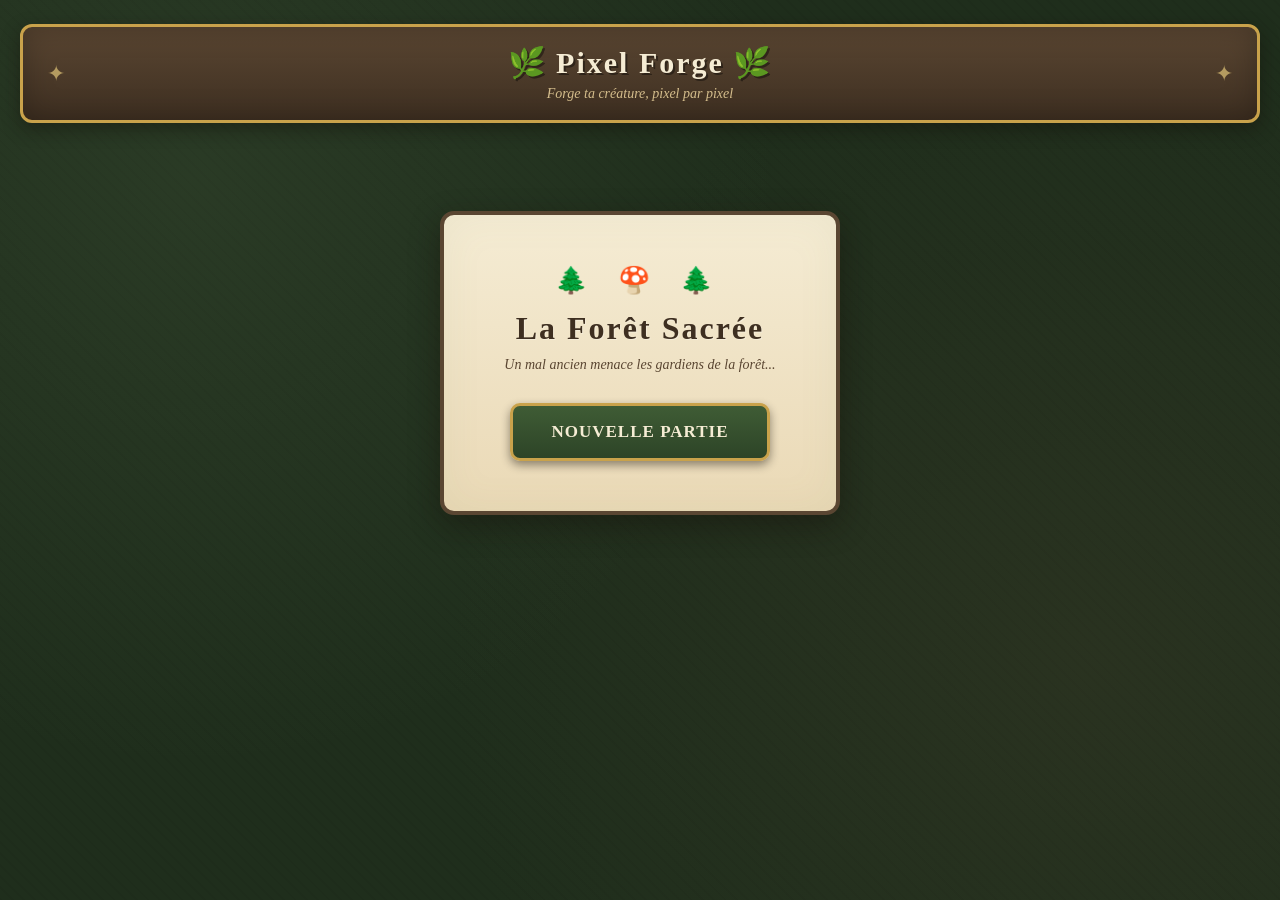
<file: index.html>
<!DOCTYPE html>
<html lang="fr">
<head>
<meta charset="UTF-8">
<meta name="viewport" content="width=device-width, initial-scale=1.0">
<title>Créateur de Créature - Pixel Forge</title>
<link rel="stylesheet" href="style.css">
</head>
<body>

<div class="app-wrapper">

  <div class="header-banner">
    <h1>🌿 Pixel Forge 🌿</h1>
    <p>Forge ta créature, pixel par pixel</p>
  </div>

  <!-- =================================================
       ÉCRAN 1 : MENU PRINCIPAL
       ================================================= -->
  <div class="screen screen-menu" id="screen-menu">
    <div class="menu-box">
      <div class="menu-decoration">🌲 🍄 🌲</div>
      <h2 class="menu-title">La Forêt Sacrée</h2>
      <p class="menu-subtitle">Un mal ancien menace les gardiens de la forêt...</p>
      <button class="main-btn" id="newGameBtn">Nouvelle Partie</button>
    </div>
  </div>

  <!-- =================================================
       ÉCRAN 2 : DIALOGUE (VISUAL NOVEL)
       ================================================= -->
  <div class="screen screen-dialogue" id="screen-dialogue" style="display:none;">
    <div class="dialogue-scene">

      <div class="dialogue-box">

        <!-- Carré "photo d'identité" du Mage, en haut à gauche de la boîte.
             Le 'src' de cette image est changé dynamiquement en JS selon l'humeur. -->
        <div class="mage-portrait-wrapper">
          <img id="magePortraitImg" src="sprites/PNJ/mage_neutre.png" alt="Portrait du Mage">
        </div>

        <div class="dialogue-speaker">Le Vieux Mage</div>
        <div class="dialogue-text" id="dialogueText"></div>

        <!-- Bouton "Suivant" : visible pour les répliques simples -->
        <button class="dialogue-next-btn" id="dialogueNextBtn">Suivant ▶</button>

        <!-- Choix Oui/Non : visible uniquement à l'étape du choix -->
        <div class="dialogue-choices" id="dialogueChoices" style="display:none;">
          <button class="choice-btn choice-yes" id="choiceYesBtn">Oui</button>
          <button class="choice-btn choice-no" id="choiceNoBtn">Non</button>
        </div>

        <!-- Bouton final pour entrer dans la Forge -->
        <button class="enter-forge-btn" id="enterForgeBtn" style="display:none;">Entrer dans la Forge 🔥</button>
      </div>

    </div>

    <!-- Overlay de remise du Pinceau Magique : caché par défaut,
         affiché en plein écran juste après le clic sur [Oui], avant l'ouverture de l'éditeur. -->
    <div class="giving-overlay" id="givingOverlay" style="display:none;">
      <img class="giving-artifact-img" src="sprites/UI/pinceau_magique.png" alt="Le Pinceau Magique">
      <div class="giving-caption" id="givingCaption">Le Mage te tend le Pinceau Magique...</div>
    </div>
  </div>

  <!-- =================================================
       ÉCRAN 3 : ÉDITEUR DE PIXEL ART
       ================================================= -->
  <div class="screen screen-editor" id="screen-editor" style="display:none;">
    <div class="main-layout">

      <!-- ============ PANNEAU GAUCHE : OUTILS ============ -->
      <div class="panel left-panel">

        <h2 class="panel-title"><span class="leaf-icon">🍃</span> Taille de Grille</h2>
        <div class="grid-size-options">
          <button class="grid-size-btn" data-size="32">32 × 32 (Petit)</button>
          <button class="grid-size-btn active" data-size="64">64 × 64 (Moyen)</button>
          <button class="grid-size-btn" data-size="128">128 × 128 (Grand)</button>
        </div>

        <h2 class="panel-title"><span class="leaf-icon">🛠️</span> Outils</h2>
        <div class="tool-buttons">
          <button class="tool-btn active" data-tool="brush">
            <span class="tool-icon">🖌️</span> Pinceau
          </button>
          <button class="tool-btn" data-tool="eraser">
            <span class="tool-icon">🧹</span> Gomme
          </button>
          <button class="tool-btn" data-tool="fill">
            <span class="tool-icon">🪣</span> Remplir
          </button>
        </div>

        <h3 class="tool-subtitle">Formes Prêtes</h3>
        <div class="tool-buttons shape-buttons">
          <button class="tool-btn shape-btn" data-tool="shape-square">
            <span class="tool-icon">⬛</span> Carré
          </button>
          <button class="tool-btn shape-btn" data-tool="shape-circle">
            <span class="tool-icon">⚫</span> Rond
          </button>
          <button class="tool-btn shape-btn" data-tool="shape-triangle">
            <span class="tool-icon">🔺</span> Triangle
          </button>
        </div>

        <div class="tool-buttons" style="margin-top: 14px;">
          <button class="tool-btn clear-btn" id="clearAllBtn">
            <span class="tool-icon">🔥</span> Tout effacer
          </button>
        </div>

        <h2 class="panel-title"><span class="leaf-icon">🔍</span> Zoom</h2>
        <div class="zoom-controls">
          <button class="zoom-btn" id="zoomOutBtn">−</button>
          <div class="zoom-display" id="zoomDisplay">100%</div>
          <button class="zoom-btn" id="zoomInBtn">+</button>
        </div>
        <p class="zoom-hint">Astuce : la molette de la souris zoome aussi !</p>

      </div>

      <!-- ============ PANNEAU CENTRAL : CANVAS ============ -->
      <div class="panel center-panel">
        <h2 class="panel-title"><span class="leaf-icon">🎨</span> Atelier de Création</h2>

        <div class="canvas-viewport" id="canvasViewport">
          <canvas id="pixelCanvas"></canvas>
        </div>

        <div class="canvas-info-bar">
          <span id="gridSizeInfo">Grille : 64 × 64</span>
          <span id="zoomInfo">Zoom : 100%</span>
          <span id="toolInfo">Outil : Pinceau</span>
        </div>
      </div>

      <!-- ============ PANNEAU DROIT : PALETTE + INFOS ============ -->
      <div class="panel right-panel">

        <h2 class="panel-title"><span class="leaf-icon">🌈</span> Sélecteur de Couleur</h2>

        <div class="color-picker-wrapper">
          <!-- Carré principal : axe horizontal = saturation, axe vertical = luminosité (à teinte fixe) -->
          <div class="sv-square-container">
            <canvas id="svSquareCanvas" width="200" height="200"></canvas>
            <div class="sv-cursor" id="svCursor"></div>
          </div>

          <!-- Bande de teinte (roue chromatique aplatie en barre horizontale) -->
          <div class="hue-slider-container">
            <canvas id="hueSliderCanvas" width="200" height="22"></canvas>
            <div class="hue-cursor" id="hueCursor"></div>
          </div>

          <!-- Saisie hexadécimale pour une précision absolue au clavier -->
          <div class="hex-input-row">
            <label for="hexInput">Hex</label>
            <input type="text" id="hexInput" maxlength="7" value="#3f6b2b" spellcheck="false">
          </div>
        </div>

        <div class="current-color-display">
          <div class="current-color-swatch" id="currentColorSwatch"></div>
          <div class="current-color-label">Couleur sélectionnée</div>
        </div>

        <h2 class="panel-title" style="margin-top: 20px;"><span class="leaf-icon">📜</span> Identité</h2>

        <div class="form-group">
          <label for="creatureName">Nom de la créature</label>
          <input type="text" id="creatureName" maxlength="24" placeholder="Ex : Foliandre">
          <div class="char-counter"><span id="nameCount">0</span>/24</div>
        </div>

        <div class="form-group">
          <label for="creatureDesc">Description</label>
          <textarea id="creatureDesc" maxlength="150" rows="4" placeholder="Ex : Une petite créature des bois qui aime se cacher sous les fougères..."></textarea>
          <div class="char-counter"><span id="descCount">0</span>/150</div>
        </div>

        <div class="creature-preview-box">
          <div class="preview-label">Aperçu (taille réelle)</div>
          <canvas id="previewCanvas"></canvas>
        </div>

        <button class="validate-btn" id="validateBtn">Valider la créature</button>
        <div class="validation-message" id="validationMsg"></div>

      </div>

    </div>

    <!-- =================================================
         OVERLAY COMMUN : fond assombri pour toute la séquence
         post-validation (loterie + questionnaire du Mage).
         L'éditeur reste visible (légèrement voilé) derrière.
         ================================================= -->
    <div class="post-validation-overlay" id="postValidationOverlay" style="display:none;">

      <!-- ===== ROUE N°1 : L'alignement des astres ===== -->
      <div class="lottery-stage" id="wheel1Stage">
        <h2 class="lottery-title">🎡 L'Alignement des Astres</h2>
        <p class="lottery-subtitle">Le destin de ta créature se joue maintenant...</p>

        <div class="wheel-layout">
          <div class="wheel-container">
            <div class="wheel-disc">
              <svg viewBox="0 0 100 100" xmlns="http://www.w3.org/2000/svg">
                <!-- Normale 85% : arc de 54° à 360° -->
                <path d="M50,50 L90.5,20.6 A50,50 0 1,1 65.5,2.4 Z" fill="#7a6347"/>
                <!-- Talent 10% : arc de 18° à 54° -->
                <path d="M50,50 L65.5,2.4 A50,50 0 0,1 90.5,20.6 Z" fill="#3f5c35"/>
                <!-- Shiny 5% : arc de 0° à 18° -->
                <path d="M50,50 L50,0 A50,50 0 0,1 65.5,2.4 Z" fill="#c9a24b"/>
                <!-- Séparatrices -->
                <line x1="50" y1="50" x2="50" y2="0"       stroke="#1a1410" stroke-width="1.5"/>
                <line x1="50" y1="50" x2="65.5" y2="2.4"   stroke="#1a1410" stroke-width="1.5"/>
                <line x1="50" y1="50" x2="90.5" y2="20.6"  stroke="#1a1410" stroke-width="1.5"/>
                <!-- Labels aux centroïdes exacts -->
                <text x="34.1" y="83.2" text-anchor="middle" font-size="7" fill="#f5ecd4" font-weight="bold">85%</text>
                <text x="70.6" y="23.7" text-anchor="middle" font-size="6" fill="#f5ecd4" font-weight="bold">10%</text>
                <text x="55.5" y="17.4" text-anchor="middle" font-size="5" fill="#1a1410" font-weight="bold">5%</text>
              </svg>
              <!-- Aiguille et hub DANS le disc (position:relative stable, pas de transform parent) -->
              <div class="wheel-needle-pivot" id="wheel1Needle">
                <div class="wheel-needle"></div>
              </div>
              <div class="wheel-hub"></div>
            </div>
          </div>

          <div class="wheel-info-panel">
            <div class="wheel-info-title">Cases de la roue</div>
            <div class="wheel-info-items" id="wheel1InfoItems">
              <div class="wheel-info-item" data-result="shiny">
                <div class="wheel-info-color" style="background:#c9a24b;"></div>
                <span>✨ Shiny (5%) — +10% toutes stats</span>
              </div>
              <div class="wheel-info-item" data-result="talent">
                <div class="wheel-info-color" style="background:#3f5c35;"></div>
                <span>🎁 Compétence (10%) — Talent exclusif</span>
              </div>
              <div class="wheel-info-item" data-result="normale">
                <div class="wheel-info-color" style="background:#7a6347;"></div>
                <span>⚔️ Normale (85%) — Création classique</span>
              </div>
            </div>
          </div>
        </div>

        <button class="lottery-spin-btn" id="spinWheel1Btn">Lancer la roue</button>
      </div>

      <!-- ===== ROUE N°2 : Le Tambour des Talents ===== -->
      <div class="lottery-stage" id="wheel2Stage" style="display:none;">
        <h2 class="lottery-title">🎁 Le Tambour des Talents</h2>
        <p class="lottery-subtitle">Une compétence exclusive t'attend...</p>

        <div class="wheel-layout">
          <div class="wheel-container">
            <div class="wheel-disc">
              <svg viewBox="0 0 100 100" xmlns="http://www.w3.org/2000/svg">
                <!-- 6 × 60° -->
                <path d="M50,50 L50,0 A50,50 0 0,1 93.3,25 Z"   fill="#3f5c35"/>
                <path d="M50,50 L93.3,25 A50,50 0 0,1 93.3,75 Z" fill="#c9a24b"/>
                <path d="M50,50 L93.3,75 A50,50 0 0,1 50,100 Z"  fill="#a23b3b"/>
                <path d="M50,50 L50,100 A50,50 0 0,1 6.7,75 Z"   fill="#7a9669"/>
                <path d="M50,50 L6.7,75 A50,50 0 0,1 6.7,25 Z"   fill="#7a6347"/>
                <path d="M50,50 L6.7,25 A50,50 0 0,1 50,0 Z"     fill="#2d4427"/>
                <!-- Séparatrices -->
                <line x1="50" y1="50" x2="50"   y2="0"   stroke="#1a1410" stroke-width="1.2"/>
                <line x1="50" y1="50" x2="93.3" y2="25"  stroke="#1a1410" stroke-width="1.2"/>
                <line x1="50" y1="50" x2="93.3" y2="75"  stroke="#1a1410" stroke-width="1.2"/>
                <line x1="50" y1="50" x2="50"   y2="100" stroke="#1a1410" stroke-width="1.2"/>
                <line x1="50" y1="50" x2="6.7"  y2="75"  stroke="#1a1410" stroke-width="1.2"/>
                <line x1="50" y1="50" x2="6.7"  y2="25"  stroke="#1a1410" stroke-width="1.2"/>
                <!-- Numéros aux centroïdes exacts -->
                <text x="67" y="22.6" text-anchor="middle" font-size="9" fill="#f5ecd4" font-weight="bold">1</text>
                <text x="84" y="52"   text-anchor="middle" font-size="9" fill="#1a1410" font-weight="bold">2</text>
                <text x="67" y="81.4" text-anchor="middle" font-size="9" fill="#f5ecd4" font-weight="bold">3</text>
                <text x="33" y="81.4" text-anchor="middle" font-size="9" fill="#f5ecd4" font-weight="bold">4</text>
                <text x="16" y="52"   text-anchor="middle" font-size="9" fill="#f5ecd4" font-weight="bold">5</text>
                <text x="33" y="22.6" text-anchor="middle" font-size="9" fill="#f5ecd4" font-weight="bold">6</text>
              </svg>
              <!-- Aiguille et hub DANS le disc -->
              <div class="wheel-needle-pivot" id="wheel2Needle">
                <div class="wheel-needle"></div>
              </div>
              <div class="wheel-hub"></div>
            </div>
          </div>

          <div class="wheel-info-panel">
            <div class="wheel-info-title">Les 6 Talents</div>
            <div class="wheel-info-items" id="wheel2InfoItems">
              <div class="wheel-info-item" data-talent-index="0">
                <div class="wheel-info-color" style="background:#3f5c35;"></div>
                <span>1 — Surcharge Critique</span>
              </div>
              <div class="wheel-info-item" data-talent-index="1">
                <div class="wheel-info-color" style="background:#c9a24b;"></div>
                <span>2 — Peau de Glyphe</span>
              </div>
              <div class="wheel-info-item" data-talent-index="2">
                <div class="wheel-info-color" style="background:#a23b3b;"></div>
                <span>3 — Sangsue d'Encre</span>
              </div>
              <div class="wheel-info-item" data-talent-index="3">
                <div class="wheel-info-color" style="background:#7a9669;"></div>
                <span>4 — Écho du Néant</span>
              </div>
              <div class="wheel-info-item" data-talent-index="4">
                <div class="wheel-info-color" style="background:#7a6347;"></div>
                <span>5 — Aura Incandescente</span>
              </div>
              <div class="wheel-info-item" data-talent-index="5">
                <div class="wheel-info-color" style="background:#2d4427;"></div>
                <span>6 — Volonté Végétale</span>
              </div>
            </div>
          </div>
        </div>

        <button class="lottery-spin-btn" id="spinWheel2Btn">Lancer la roue</button>
      </div>

      <!-- ===== RÉCAPITULATIF DE LA LOTERIE ===== -->
      <div class="lottery-stage" id="lotteryResultStage" style="display:none;">
        <h2 class="lottery-title" id="lotteryResultTitle">Résultat</h2>
        <div class="lottery-result-card" id="lotteryResultCard"></div>
        <button class="lottery-continue-btn" id="lotteryContinueBtn">Continuer vers le Mage</button>
      </div>

      <!-- ===== QUESTIONNAIRE DU MAGE : détermination de l'archétype ===== -->
      <div class="lottery-stage" id="archetypeQuestionStage" style="display:none;">
        <h2 class="lottery-title">🧙‍♂️ Le Mage t'interroge</h2>
        <p class="lottery-subtitle">« Quelle voie ta créature empruntera-t-elle ? »</p>

        <div class="archetype-choices" id="archetypeChoices">
          <button class="archetype-btn" data-archetype="physical_attacker">
            <span class="archetype-name">⚔️ Attaquant Physique</span>
            <span class="archetype-desc">Boost ATK / VIT</span>
          </button>
          <button class="archetype-btn" data-archetype="special_attacker">
            <span class="archetype-name">🔮 Mage / Attaquant Spécial</span>
            <span class="archetype-desc">Boost ATK SPÉ / VIT</span>
          </button>
          <button class="archetype-btn" data-archetype="physical_tank">
            <span class="archetype-name">🛡️ Tank Physique</span>
            <span class="archetype-desc">Boost PV / DEF</span>
          </button>
          <button class="archetype-btn" data-archetype="special_tank">
            <span class="archetype-name">🌀 Tank Spécial</span>
            <span class="archetype-desc">Boost PV / DEF SPÉ</span>
          </button>
          <button class="archetype-btn" data-archetype="speedster">
            <span class="archetype-name">💨 Speedster / Éclaireur</span>
            <span class="archetype-desc">Boost VIT / ATK / Critique</span>
          </button>
          <button class="archetype-btn" data-archetype="balanced">
            <span class="archetype-name">⚖️ Équilibré</span>
            <span class="archetype-desc">Progression moyenne et égale partout</span>
          </button>
        </div>
      </div>

      <!-- ===== RÉCAPITULATIF DE L'ARCHÉTYPE CHOISI ===== -->
      <div class="lottery-stage" id="archetypeRecapStage" style="display:none;">
        <h2 class="lottery-title">📜 Récapitulatif</h2>
        <div class="archetype-recap-card">
          <p class="archetype-recap-text" id="archetypeRecapText"></p>
        </div>
        <div class="archetype-recap-actions">
          <button class="archetype-restart-btn" id="archetypeRestartBtn">↺ Recommencer</button>
          <button class="archetype-accept-btn" id="archetypeAcceptBtn">✓ Accepter</button>
        </div>
      </div>

    </div>

  </div>

  <!-- =================================================
       ÉCRAN 4 : COMBAT
       ================================================= -->
  <div class="screen screen-combat" id="screen-combat" style="display:none;">

    <!-- Voile noir de transition, se dissipe à l'arrivée sur l'écran -->
    <div class="combat-entry-veil" id="combatEntryVeil"></div>

    <!-- Bandeau vague en haut -->
    <div class="combat-wave-bar">
      <span class="wave-label">⚔️ Vague <span id="waveNumber">1</span> / 100</span>
      <div class="wave-progress-track">
        <div class="wave-progress-fill" id="waveProgressFill" style="width:1%;"></div>
      </div>
      <span id="waveEnemyLabel">Très facile</span>
    </div>

    <!-- Zone de l'arène : conteneur de la scène 3D Three.js (HD2D) -->
    <div class="poke-arena" id="combat3d-container">

      <!-- Canvas de travail caché : dessine le pixel art de la créature en 2D,
           qui est ensuite envoyé comme texture à la scène 3D (Combat3D.setPlayerSpriteFromCanvas) -->
      <canvas id="playerPixelCanvas" width="64" height="64" style="display:none;"></canvas>

      <!-- HUD ennemi : en haut à gauche -->
      <div class="poke-hud poke-hud-enemy" id="enemyHud">
        <div class="poke-hud-name">
          <span id="enemyName">?</span>
          <span class="poke-hud-level">Niv.<span id="enemyLevel">1</span></span>
        </div>
        <div class="poke-hp-row">
          <span class="poke-hp-label">HP</span>
          <div class="poke-hp-track">
            <div class="poke-hp-fill" id="enemyHpBar" style="width:100%;"></div>
          </div>
        </div>
        <div class="poke-hp-numbers" id="enemyHpText">? / ?</div>
      </div>

      <!-- HUD joueur : en bas à droite -->
      <div class="poke-hud poke-hud-player" id="playerHud">
        <div class="poke-hud-name">
          <span id="playerName">Ta créature</span>
          <span class="poke-hud-level">Niv.<span id="playerLevel">1</span></span>
        </div>
        <div class="poke-hp-row">
          <span class="poke-hp-label">HP</span>
          <div class="poke-hp-track">
            <div class="poke-hp-fill" id="playerHpBar" style="width:100%;"></div>
          </div>
          <span class="poke-hp-numbers" id="playerHpText">45/45</span>
        </div>
        <div class="poke-xp-row">
          <span class="poke-xp-label">EXP</span>
          <div class="poke-xp-track">
            <div class="poke-xp-fill" id="playerXpBar" style="width:0%;"></div>
          </div>
        </div>
        <div class="poke-xp-numbers"><span id="playerXpText">0 / 8</span></div>
      </div>

    </div><!-- /poke-arena (combat3d-container) -->

    <!-- Boîte de dialogue et actions (style Pokémon) -->
    <div class="poke-dialog-box">

      <!-- Texte du combat : UN seul message à la fois, affiché en machine à écrire -->
      <div class="poke-dialog-text" id="dialogTextWrapper">
        <span id="combatLog"></span>
        <span class="dialog-cursor" id="dialogCursor"></span>
        <span class="dialog-next-arrow" id="dialogNextArrow">▼</span>
      </div>

      <!-- 4 boutons à droite -->
      <div class="poke-action-grid" id="combatActions">
        <button class="poke-action-btn" id="actionAttack">ATTAQUE</button>
        <button class="poke-action-btn" id="actionSpecial">MAGIE</button>
        <button class="poke-action-btn poke-action-defend" id="actionDefend">DÉFENSE</button>
        <button class="poke-action-btn poke-action-flee" id="actionFlee">FUIR</button>
      </div>

      <!-- Indicateur "ennemi joue" -->
      <div class="poke-waiting" id="combatWaiting">
        <span id="waitingText">▶ L'ennemi prépare son attaque...</span>
      </div>

    </div>

  </div>

</div>

<script src="three-bundle.js" defer></script>
<script src="combat3d.js" defer></script>
<script src="script.js" defer></script>
</body>
</html>
</file>
<file: style.css>
/* ===========================================
   PALETTE "NATURE / FORÊT RPG"
   =========================================== */
:root {
  --forest-darkest: #1f2e1c;
  --forest-dark: #2d4427;
  --forest-medium: #3f5c35;
  --forest-light: #5c7a4f;
  --moss: #7a9669;
  --bark: #5a4632;
  --bark-dark: #3e2f21;
  --bark-light: #7a6347;
  --parchment: #ead9b6;
  --parchment-light: #f5ecd4;
  --parchment-dark: #d4bd8c;
  --gold: #c9a24b;
  --gold-light: #e0c478;
  --berry-red: #a23b3b;
  --ink: #2b2118;
  --shadow: rgba(20, 15, 8, 0.45);
}

* {
  box-sizing: border-box;
}

html, body {
  margin: 0;
  padding: 0;
  min-height: 100vh;
  font-family: 'Georgia', 'Trebuchet MS', serif;
  color: var(--ink);
  background: var(--forest-darkest);
  background-image:
    radial-gradient(circle at 15% 20%, rgba(122, 150, 105, 0.12) 0%, transparent 45%),
    radial-gradient(circle at 85% 75%, rgba(90, 70, 50, 0.18) 0%, transparent 50%),
    repeating-linear-gradient(
      45deg,
      rgba(0, 0, 0, 0.04) 0px,
      rgba(0, 0, 0, 0.04) 2px,
      transparent 2px,
      transparent 8px
    );
  background-attachment: fixed;
}

.app-wrapper {
  max-width: 1400px;
  margin: 0 auto;
  padding: 24px 20px 60px;
}

/* ===========================================
   EN-TÊTE
   =========================================== */
.header-banner {
  text-align: center;
  margin-bottom: 28px;
  padding: 18px 20px;
  background: linear-gradient(180deg, var(--bark) 0%, var(--bark-dark) 100%);
  border: 3px solid var(--gold);
  border-radius: 12px;
  box-shadow: 0 6px 18px var(--shadow), inset 0 0 30px rgba(0,0,0,0.25);
  position: relative;
}

.header-banner::before,
.header-banner::after {
  content: "✦";
  color: var(--gold-light);
  position: absolute;
  top: 50%;
  transform: translateY(-50%);
  font-size: 22px;
  opacity: 0.7;
}
.header-banner::before { left: 24px; }
.header-banner::after { right: 24px; }

.header-banner h1 {
  margin: 0 0 6px;
  color: var(--parchment-light);
  font-size: 30px;
  letter-spacing: 2px;
  text-shadow: 2px 2px 0 rgba(0,0,0,0.4);
}

.header-banner p {
  margin: 0;
  color: var(--parchment-dark);
  font-size: 14px;
  font-style: italic;
}

/* ===========================================
   LAYOUT PRINCIPAL
   =========================================== */
.main-layout {
  display: flex;
  gap: 22px;
  align-items: flex-start;
  flex-wrap: wrap;
}

.panel {
  background: linear-gradient(180deg, var(--parchment-light) 0%, var(--parchment) 100%);
  border: 3px solid var(--bark);
  border-radius: 10px;
  box-shadow: 0 6px 14px var(--shadow);
  padding: 18px;
}

.panel-title {
  margin: 0 0 14px;
  font-size: 16px;
  text-transform: uppercase;
  letter-spacing: 1.5px;
  color: var(--bark-dark);
  border-bottom: 2px solid var(--forest-medium);
  padding-bottom: 8px;
  display: flex;
  align-items: center;
  gap: 8px;
}

.panel-title .leaf-icon {
  color: var(--forest-medium);
  font-size: 18px;
}

.tool-subtitle {
  margin: 14px 0 8px;
  font-size: 12px;
  font-weight: bold;
  letter-spacing: 0.5px;
  color: var(--bark);
  text-transform: uppercase;
  opacity: 0.85;
}

/* ===========================================
   PANNEAU GAUCHE - OUTILS
   =========================================== */
.left-panel {
  width: 230px;
  flex-shrink: 0;
}

.grid-size-options {
  display: flex;
  flex-direction: column;
  gap: 8px;
  margin-bottom: 18px;
}

.grid-size-btn {
  padding: 10px 12px;
  background: var(--parchment);
  border: 2px solid var(--bark-light);
  border-radius: 6px;
  color: var(--ink);
  font-family: inherit;
  font-size: 14px;
  font-weight: bold;
  cursor: pointer;
  transition: all 0.15s ease;
  text-align: left;
}

.grid-size-btn:hover {
  background: var(--moss);
  color: var(--parchment-light);
  transform: translateX(2px);
}

.grid-size-btn.active {
  background: var(--forest-medium);
  color: var(--parchment-light);
  border-color: var(--gold);
  box-shadow: 0 0 0 2px rgba(201, 162, 75, 0.3);
}

.tool-buttons {
  display: flex;
  flex-direction: column;
  gap: 8px;
  margin-bottom: 18px;
}

.tool-btn {
  padding: 10px 12px;
  background: var(--parchment);
  border: 2px solid var(--bark-light);
  border-radius: 6px;
  color: var(--ink);
  font-family: inherit;
  font-size: 14px;
  cursor: pointer;
  transition: all 0.15s ease;
  display: flex;
  align-items: center;
  gap: 10px;
}

.tool-btn:hover {
  background: var(--gold-light);
  transform: translateX(2px);
}

.tool-btn.active {
  background: var(--gold);
  color: var(--bark-dark);
  border-color: var(--bark-dark);
  font-weight: bold;
}

.tool-icon {
  font-size: 18px;
}

.shape-buttons {
  display: grid;
  grid-template-columns: repeat(3, 1fr);
  gap: 6px;
}

.shape-btn {
  flex-direction: column;
  justify-content: center;
  padding: 8px 4px;
  font-size: 12px;
  text-align: center;
}

.shape-btn .tool-icon {
  font-size: 20px;
}

.clear-btn {
  background: var(--berry-red);
  color: var(--parchment-light);
  border-color: var(--bark-dark);
}

.clear-btn:hover {
  background: #c24747;
}

/* Zoom controls */
.zoom-controls {
  display: flex;
  align-items: center;
  gap: 8px;
  margin-bottom: 8px;
}

.zoom-btn {
  width: 38px;
  height: 38px;
  background: var(--forest-medium);
  color: var(--parchment-light);
  border: 2px solid var(--bark-dark);
  border-radius: 6px;
  font-size: 20px;
  font-weight: bold;
  cursor: pointer;
  transition: all 0.15s ease;
  display: flex;
  align-items: center;
  justify-content: center;
  flex-shrink: 0;
}

.zoom-btn:hover {
  background: var(--moss);
}

.zoom-btn:active {
  transform: scale(0.95);
}

.zoom-display {
  flex: 1;
  text-align: center;
  font-weight: bold;
  color: var(--bark-dark);
  background: var(--parchment-dark);
  border-radius: 6px;
  padding: 8px 4px;
  font-size: 14px;
  border: 2px solid var(--bark-light);
}

.zoom-hint {
  font-size: 11px;
  color: var(--bark);
  font-style: italic;
  text-align: center;
  margin-top: 2px;
}

/* ===========================================
   SÉLECTEUR DE COULEUR HSV (façon Figma/Photoshop)
   =========================================== */
.color-picker-wrapper {
  margin-bottom: 10px;
}

.sv-square-container {
  position: relative;
  width: 100%;
  aspect-ratio: 1;
  border-radius: 8px;
  overflow: hidden;
  border: 2px solid var(--bark-dark);
  cursor: crosshair;
  margin-bottom: 12px;
  touch-action: none;
}

.sv-square-container canvas {
  display: block;
  width: 100%;
  height: 100%;
}

.sv-cursor {
  position: absolute;
  width: 16px;
  height: 16px;
  border-radius: 50%;
  border: 2px solid white;
  box-shadow: 0 0 0 1.5px rgba(0,0,0,0.6), 0 2px 4px rgba(0,0,0,0.4);
  transform: translate(-50%, -50%);
  pointer-events: none;
  top: 0;
  left: 100%;
}

.hue-slider-container {
  position: relative;
  width: 100%;
  height: 22px;
  border-radius: 6px;
  overflow: hidden;
  border: 2px solid var(--bark-dark);
  cursor: pointer;
  margin-bottom: 14px;
  touch-action: none;
}

.hue-slider-container canvas {
  display: block;
  width: 100%;
  height: 100%;
}

.hue-cursor {
  position: absolute;
  width: 10px;
  height: 26px;
  top: 50%;
  border-radius: 3px;
  border: 2px solid white;
  box-shadow: 0 0 0 1.5px rgba(0,0,0,0.6), 0 1px 3px rgba(0,0,0,0.4);
  transform: translate(-50%, -50%);
  pointer-events: none;
  background: transparent;
  left: 0%;
}

.hex-input-row {
  display: flex;
  align-items: center;
  gap: 8px;
}

.hex-input-row label {
  font-size: 13px;
  font-weight: bold;
  color: var(--bark-dark);
  text-transform: uppercase;
}

.hex-input-row input {
  flex: 1;
  padding: 8px 10px;
  border: 2px solid var(--bark-light);
  border-radius: 6px;
  background: var(--parchment-light);
  color: var(--ink);
  font-family: 'Courier New', monospace;
  font-size: 14px;
  text-transform: lowercase;
}

.hex-input-row input:focus {
  outline: none;
  border-color: var(--forest-medium);
  box-shadow: 0 0 0 3px rgba(63, 92, 53, 0.2);
}

.hex-input-row input.invalid {
  border-color: var(--berry-red);
  box-shadow: 0 0 0 3px rgba(162, 59, 59, 0.2);
}

.current-color-display {
  display: flex;
  align-items: center;
  gap: 10px;
  margin-top: 12px;
  padding: 8px;
  background: var(--parchment-dark);
  border-radius: 6px;
  border: 2px solid var(--bark-light);
}

.current-color-swatch {
  width: 32px;
  height: 32px;
  border: 2px solid var(--bark-dark);
  border-radius: 5px;
  flex-shrink: 0;
}

.current-color-label {
  font-size: 12px;
  color: var(--bark-dark);
}

/* ===========================================
   PANNEAU CENTRAL - CANVAS
   =========================================== */
.center-panel {
  flex: 1;
  min-width: 380px;
  display: flex;
  flex-direction: column;
  align-items: center;
}

.canvas-viewport {
  width: 100%;
  height: 520px;
  background: repeating-conic-gradient(#bcae8a 0% 25%, #ad9c74 0% 50%) 50% / 24px 24px;
  border: 4px solid var(--bark-dark);
  border-radius: 8px;
  overflow: auto;
  position: relative;
  box-shadow: inset 0 0 20px rgba(0,0,0,0.35);
  cursor: crosshair;
  /* CORRECTIF BUG ZOOM (partie 2/2) : à fort dézoom, le canvas devient plus petit que
     ce viewport de 520px de hauteur. Sans ce centrage, le canvas restait collé au
     coin haut-gauche, laissant un grand espace de fond "bois" en bas/droite, ce qui
     accentuait l'impression de détourage incohérent. display:grid + place-items:center
     centre le canvas quand il est petit, tout en gardant un défilement fiable et
     symétrique dans toutes les directions quand il redevient plus grand que le viewport
     (contrairement à flex+justify-content qui peut, selon les navigateurs, déplacer le
     point de défilement "zéro" de façon moins prévisible dans ce cas précis).
  */
  display: grid;
  place-items: center;
}

.canvas-viewport::-webkit-scrollbar {
  width: 14px;
  height: 14px;
}

.canvas-viewport::-webkit-scrollbar-track {
  background: var(--bark-dark);
}

.canvas-viewport::-webkit-scrollbar-thumb {
  background: var(--forest-medium);
  border-radius: 7px;
  border: 2px solid var(--bark-dark);
}

.canvas-viewport::-webkit-scrollbar-thumb:hover {
  background: var(--moss);
}

#pixelCanvas {
  display: block;
  image-rendering: pixelated;
  image-rendering: crisp-edges;
}

.canvas-info-bar {
  margin-top: 10px;
  display: flex;
  gap: 16px;
  font-size: 13px;
  color: var(--parchment-dark);
  flex-wrap: wrap;
  justify-content: center;
}

.canvas-info-bar span {
  background: var(--bark-dark);
  padding: 4px 10px;
  border-radius: 5px;
  border: 1px solid var(--bark-light);
}

/* ===========================================
   PANNEAU DROIT - INFOS CRÉATURE
   =========================================== */
.right-panel {
  width: 280px;
  flex-shrink: 0;
}

.form-group {
  margin-bottom: 16px;
}

.form-group label {
  display: block;
  font-size: 13px;
  font-weight: bold;
  color: var(--bark-dark);
  margin-bottom: 6px;
  text-transform: uppercase;
  letter-spacing: 0.5px;
}

.form-group input[type="text"],
.form-group textarea {
  width: 100%;
  padding: 10px;
  border: 2px solid var(--bark-light);
  border-radius: 6px;
  background: var(--parchment-light);
  color: var(--ink);
  font-family: inherit;
  font-size: 14px;
  resize: vertical;
}

.form-group input[type="text"]:focus,
.form-group textarea:focus {
  outline: none;
  border-color: var(--forest-medium);
  box-shadow: 0 0 0 3px rgba(63, 92, 53, 0.2);
}

.char-counter {
  font-size: 11px;
  color: var(--bark);
  text-align: right;
  margin-top: 3px;
}

.creature-preview-box {
  background: var(--parchment-dark);
  border: 2px solid var(--bark-light);
  border-radius: 8px;
  padding: 12px;
  margin-bottom: 16px;
  text-align: center;
}

.creature-preview-box .preview-label {
  font-size: 11px;
  text-transform: uppercase;
  color: var(--bark-dark);
  margin-bottom: 8px;
  letter-spacing: 1px;
}

#previewCanvas {
  image-rendering: pixelated;
  image-rendering: crisp-edges;
  border: 2px solid var(--bark-dark);
  background: white;
  border-radius: 4px;
}

.validate-btn {
  width: 100%;
  padding: 14px;
  background: linear-gradient(180deg, var(--forest-medium) 0%, var(--forest-dark) 100%);
  color: var(--parchment-light);
  border: 3px solid var(--gold);
  border-radius: 8px;
  font-family: inherit;
  font-size: 16px;
  font-weight: bold;
  letter-spacing: 1px;
  cursor: pointer;
  transition: all 0.2s ease;
  text-transform: uppercase;
  box-shadow: 0 4px 10px var(--shadow);
}

.validate-btn:hover {
  background: linear-gradient(180deg, var(--moss) 0%, var(--forest-medium) 100%);
  transform: translateY(-2px);
  box-shadow: 0 6px 14px var(--shadow);
}

.validate-btn:active {
  transform: translateY(0);
}

.validate-btn:disabled {
  background: #8a8478;
  border-color: #6b6558;
  cursor: not-allowed;
  transform: none;
  box-shadow: none;
  opacity: 0.7;
}

.validation-message {
  margin-top: 10px;
  padding: 10px;
  border-radius: 6px;
  font-size: 13px;
  text-align: center;
  display: none;
}

.validation-message.success {
  display: block;
  background: rgba(63, 92, 53, 0.2);
  border: 2px solid var(--forest-medium);
  color: var(--forest-dark);
}

.validation-message.error {
  display: block;
  background: rgba(162, 59, 59, 0.15);
  border: 2px solid var(--berry-red);
  color: var(--berry-red);
}

/* ===========================================
   SYSTÈME D'ÉCRANS (Menu / Dialogue / Éditeur)
   =========================================== */
.screen {
  width: 100%;
  animation: screenFadeIn 0.5s ease;
}

@keyframes screenFadeIn {
  from { opacity: 0; transform: translateY(8px); }
  to { opacity: 1; transform: translateY(0); }
}

/* ===========================================
   ÉCRAN : MENU PRINCIPAL
   =========================================== */
.screen-menu {
  display: flex;
  justify-content: center;
  padding: 60px 20px;
}

.menu-box {
  background: linear-gradient(180deg, var(--parchment-light) 0%, var(--parchment) 100%);
  border: 4px solid var(--bark);
  border-radius: 14px;
  box-shadow: 0 10px 30px var(--shadow), inset 0 0 40px rgba(122, 150, 105, 0.08);
  padding: 50px 60px;
  text-align: center;
  max-width: 480px;
}

.menu-decoration {
  font-size: 26px;
  margin-bottom: 14px;
  letter-spacing: 12px;
}

.menu-title {
  margin: 0 0 10px;
  font-size: 32px;
  color: var(--bark-dark);
  letter-spacing: 2px;
  text-shadow: 1px 1px 0 rgba(255,255,255,0.3);
}

.menu-subtitle {
  margin: 0 0 30px;
  font-size: 14px;
  font-style: italic;
  color: var(--bark);
}

.main-btn {
  padding: 16px 38px;
  background: linear-gradient(180deg, var(--forest-medium) 0%, var(--forest-dark) 100%);
  color: var(--parchment-light);
  border: 3px solid var(--gold);
  border-radius: 10px;
  font-family: inherit;
  font-size: 17px;
  font-weight: bold;
  letter-spacing: 1px;
  text-transform: uppercase;
  cursor: pointer;
  transition: all 0.2s ease;
  box-shadow: 0 4px 10px var(--shadow);
}

.main-btn:hover {
  background: linear-gradient(180deg, var(--moss) 0%, var(--forest-medium) 100%);
  transform: translateY(-2px) scale(1.03);
  box-shadow: 0 6px 16px var(--shadow);
}

.main-btn:active {
  transform: translateY(0) scale(1);
}

/* ===========================================
   ÉCRAN : DIALOGUE (VISUAL NOVEL)
   =========================================== */
.screen-dialogue {
  display: flex;
  justify-content: center;
  padding: 20px 10px 40px;
  position: relative;
}

.dialogue-scene {
  display: flex;
  justify-content: center;
  max-width: 700px;
  width: 100%;
}

/* ===========================================
   PORTRAIT DU MAGE (fichiers PNG individuels détourés)
   =========================================== */
/* Carré positionné en haut à gauche DE la boîte de dialogue (et non plus à côté).
   .dialogue-box doit donc être en position:relative pour que ce positionnement
   absolu se cale correctement par rapport à elle et non par rapport à un ancêtre plus large. */
.mage-portrait-wrapper {
  position: absolute;
  top: -22px;
  left: -22px;
  width: 96px;
  height: 96px;
  background-color: var(--parchment-light);
  border-radius: 14px;
  border: 4px solid var(--bark-dark);
  box-shadow: 0 8px 14px rgba(0,0,0,0.45), 0 0 0 4px var(--gold);
  z-index: 3;
  overflow: hidden;
  display: flex;
  align-items: center;
  justify-content: center;
}

.mage-portrait-wrapper img {
  width: 100%;
  height: 100%;
  object-fit: cover;
  image-rendering: pixelated;
  image-rendering: crisp-edges;
  /* Petit fondu lors du changement d'humeur, géré en JS en rebasculant cette classe */
  animation: mageMoodSwap 0.25s ease;
}

@keyframes mageMoodSwap {
  from { opacity: 0; transform: scale(0.9); }
  to { opacity: 1; transform: scale(1); }
}

/* ===========================================
   OVERLAY : REMISE DU PINCEAU MAGIQUE
   =========================================== */
.giving-overlay {
  position: absolute;
  top: 0;
  right: 0;
  bottom: 0;
  left: 0;
  display: flex;
  flex-direction: column;
  align-items: center;
  justify-content: center;
  gap: 24px;
  background: rgba(31, 46, 28, 0.88);
  border-radius: 12px;
  z-index: 10;
  animation: givingFadeIn 0.4s ease;
}

@keyframes givingFadeIn {
  from { opacity: 0; }
  to { opacity: 1; }
}

.giving-artifact-img {
  width: 220px;
  height: 220px;
  object-fit: contain;
  image-rendering: pixelated;
  image-rendering: crisp-edges;
  filter: drop-shadow(0 10px 24px rgba(0,0,0,0.6)) drop-shadow(0 0 30px rgba(201, 162, 75, 0.5));
  animation: givingArtifactReveal 1.1s ease;
}

@keyframes givingArtifactReveal {
  0%   { transform: scale(0.4) rotate(-8deg); opacity: 0; }
  60%  { transform: scale(1.08) rotate(3deg); opacity: 1; }
  100% { transform: scale(1) rotate(0deg); opacity: 1; }
}

.giving-caption {
  color: var(--parchment-light);
  font-size: 17px;
  font-style: italic;
  text-align: center;
  max-width: 420px;
  text-shadow: 1px 1px 3px rgba(0,0,0,0.6);
}

/* Fenêtre de dialogue façon parchemin posé sur bois sculpté */
.dialogue-box {
  width: 100%;
  background: linear-gradient(180deg, var(--parchment-light) 0%, var(--parchment) 100%);
  border: 6px solid var(--bark);
  border-radius: 16px;
  box-shadow:
    0 10px 28px var(--shadow),
    inset 0 0 0 3px var(--bark-light),
    inset 0 0 30px rgba(90, 70, 50, 0.12);
  padding: 22px 28px 26px 100px;
  margin-top: 30px;
  position: relative;
  z-index: 1;
}

/* Petits "clous" décoratifs dans les coins, pour renforcer le style bois sculpté */
.dialogue-box::before,
.dialogue-box::after {
  content: "";
  position: absolute;
  width: 10px;
  height: 10px;
  background: var(--gold);
  border-radius: 50%;
  box-shadow: 0 0 0 2px var(--bark-dark);
  top: 14px;
}
.dialogue-box::before { left: 14px; }
.dialogue-box::after { right: 14px; }

.dialogue-speaker {
  display: inline-block;
  background: var(--bark-dark);
  color: var(--gold-light);
  font-size: 13px;
  font-weight: bold;
  letter-spacing: 1px;
  text-transform: uppercase;
  padding: 6px 18px;
  border-radius: 6px;
  border: 2px solid var(--gold);
  margin-bottom: 14px;
}

.dialogue-text {
  min-height: 84px;
  font-size: 17px;
  line-height: 1.6;
  color: var(--ink);
  margin-bottom: 18px;
}

/* Curseur clignotant affiché pendant l'effet machine à écrire */
.dialogue-text .typing-cursor {
  display: inline-block;
  width: 9px;
  height: 18px;
  background: var(--bark);
  margin-left: 2px;
  vertical-align: middle;
  animation: cursorBlink 0.8s steps(1) infinite;
}

@keyframes cursorBlink {
  0%, 50% { opacity: 1; }
  51%, 100% { opacity: 0; }
}

.dialogue-next-btn {
  display: block;
  margin-left: auto;
  padding: 10px 26px;
  background: var(--forest-medium);
  color: var(--parchment-light);
  border: 2px solid var(--bark-dark);
  border-radius: 8px;
  font-family: inherit;
  font-size: 14px;
  font-weight: bold;
  cursor: pointer;
  transition: all 0.15s ease;
}

.dialogue-next-btn:hover {
  background: var(--moss);
  transform: translateX(2px);
}

.dialogue-next-btn:disabled {
  opacity: 0.4;
  cursor: default;
  transform: none;
}

/* Choix Oui / Non */
.dialogue-choices {
  display: flex;
  gap: 14px;
  justify-content: center;
  margin-top: 6px;
}

.choice-btn {
  flex: 1;
  max-width: 160px;
  padding: 12px 20px;
  font-family: inherit;
  font-size: 15px;
  font-weight: bold;
  letter-spacing: 0.5px;
  border-radius: 8px;
  cursor: pointer;
  transition: all 0.15s ease;
  text-transform: uppercase;
}

.choice-yes {
  background: linear-gradient(180deg, var(--forest-medium) 0%, var(--forest-dark) 100%);
  color: var(--parchment-light);
  border: 2px solid var(--gold);
}
.choice-yes:hover {
  background: linear-gradient(180deg, var(--moss) 0%, var(--forest-medium) 100%);
  transform: translateY(-2px);
}

.choice-no {
  background: var(--parchment-dark);
  color: var(--bark-dark);
  border: 2px solid var(--bark-light);
}
.choice-no:hover {
  background: var(--berry-red);
  color: var(--parchment-light);
  border-color: var(--bark-dark);
  transform: translateY(-2px);
}

.enter-forge-btn {
  display: block;
  width: 100%;
  margin-top: 16px;
  padding: 15px;
  background: linear-gradient(180deg, var(--gold) 0%, #a9802f 100%);
  color: var(--bark-dark);
  border: 3px solid var(--bark-dark);
  border-radius: 10px;
  font-family: inherit;
  font-size: 16px;
  font-weight: bold;
  letter-spacing: 1px;
  text-transform: uppercase;
  cursor: pointer;
  transition: all 0.2s ease;
  animation: forgeBtnPulse 1.8s ease-in-out infinite;
}

.enter-forge-btn:hover {
  background: linear-gradient(180deg, var(--gold-light) 0%, var(--gold) 100%);
  transform: translateY(-2px) scale(1.02);
}

@keyframes forgeBtnPulse {
  0%, 100% { box-shadow: 0 4px 10px var(--shadow); }
  50% { box-shadow: 0 4px 18px rgba(201, 162, 75, 0.6); }
}

@media (max-width: 600px) {
  .mage-portrait-wrapper {
    width: 72px;
    height: 72px;
    top: -16px;
    left: -16px;
  }
  .dialogue-box {
    padding-left: 72px;
  }
  .menu-box {
    padding: 36px 28px;
  }
  .dialogue-choices {
    flex-direction: column;
  }
  .choice-btn {
    max-width: none;
  }
}

/* Responsive */
@media (max-width: 1000px) {
  .main-layout {
    justify-content: center;
  }
  .left-panel, .right-panel {
    width: 100%;
    max-width: 480px;
  }
  .center-panel {
    width: 100%;
    order: -1;
  }
}

/* ===========================================
   SÉQUENCE POST-VALIDATION : LOTERIE + QUESTIONNAIRE DU MAGE
   =========================================== */
.post-validation-overlay {
  position: fixed;
  top: 0;
  right: 0;
  bottom: 0;
  left: 0;
  background: rgba(15, 12, 8, 0.82);
  backdrop-filter: blur(2px);
  z-index: 100;
  display: flex;
  align-items: center;
  justify-content: center;
  padding: 20px;
  animation: postValidationFadeIn 0.35s ease;
}

@keyframes postValidationFadeIn {
  from { opacity: 0; }
  to { opacity: 1; }
}

.lottery-stage {
  display: flex;
  flex-direction: column;
  align-items: center;
  gap: 18px;
  max-width: 520px;
  width: 100%;
  background: linear-gradient(180deg, var(--parchment-light) 0%, var(--parchment) 100%);
  border: 4px solid var(--gold);
  border-radius: 18px;
  box-shadow: 0 20px 50px rgba(0,0,0,0.6);
  padding: 32px 28px;
  text-align: center;
  animation: lotteryStageIn 0.4s ease;
}

@keyframes lotteryStageIn {
  from { opacity: 0; transform: scale(0.92) translateY(10px); }
  to { opacity: 1; transform: scale(1) translateY(0); }
}

.lottery-title {
  margin: 0;
  font-size: 24px;
  color: var(--bark-dark);
  letter-spacing: 1px;
}

.lottery-subtitle {
  margin: 0;
  font-size: 14px;
  font-style: italic;
  color: var(--bark);
}

/* --- Roue tournante (construite en conic-gradient) --- */
/* --- Nouvelle roue : cases statiques + aiguille tournante --- */
.wheel-layout {
  display: flex;
  align-items: center;
  gap: 22px;
  width: 100%;
}

.wheel-container {
  position: relative;
  width: 220px;
  height: 220px;
  flex-shrink: 0;
}

/* La roue elle-même : disque avec les cases colorées dessinées en SVG inline,
   elle est FIXE — c'est l'aiguille seule qui tourne */
.wheel-disc {
  width: 100%;
  height: 100%;
  border-radius: 50%;
  border: 5px solid var(--bark-dark);
  box-shadow: 0 6px 18px rgba(0,0,0,0.4), inset 0 0 0 3px var(--gold);
  position: relative;   /* contexte de positionnement stable pour l'aiguille */
  overflow: visible;    /* l'aiguille ne doit pas être clippée par la bordure du disc */
}

.wheel-disc svg {
  width: 100%;
  height: 100%;
}

/* Hub central de la roue (point de pivot de l'aiguille) */
.wheel-hub {
  position: absolute;
  top: 50%;
  left: 50%;
  transform: translate(-50%, -50%);
  width: 16px;
  height: 16px;
  background: var(--bark-dark);
  border-radius: 50%;
  border: 3px solid var(--gold);
  z-index: 10;
}

/* Wrapper pivot : centré exactement sur la roue, tourne autour de son propre centre.
   transform-origin par défaut = "50% 50%" = centre du wrapper = centre de la roue. ✓
   C'est LUI qui reçoit la rotation JS, pas l'aiguille directement. */
.wheel-needle-pivot {
  position: absolute;
  top: 0;
  left: 0;
  width: 100%;
  height: 100%;
  transform-origin: center center;
  transform: rotate(0deg);
  transition: transform 3.4s cubic-bezier(0.15, 0.85, 0.22, 1);
  z-index: 8;
  pointer-events: none;
}

/* L'aiguille elle-même : positionnée à l'intérieur du pivot, pointe vers le haut.
   Son bas est au centre du wrapper (= centre de la roue), sa pointe vers 12h. */
.wheel-needle {
  position: absolute;
  bottom: 50%;          /* base au centre vertical du pivot */
  left: 50%;
  transform: translateX(-50%);
  width: 5px;
  height: 42%;          /* longueur = ~42% du diamètre = ~84% du rayon */
  background: linear-gradient(to top, #c0392b, #e74c3c, #ff6b6b);
  border-radius: 3px 3px 0 0;
  box-shadow: 0 2px 5px rgba(0,0,0,0.5);
}

/* Panneau de description du résultat (à droite de la roue) */
.wheel-info-panel {
  flex: 1;
  min-height: 160px;
  background: var(--parchment-dark);
  border: 2px solid var(--bark-light);
  border-radius: 10px;
  padding: 14px 16px;
  display: flex;
  flex-direction: column;
  gap: 8px;
}

.wheel-info-title {
  font-size: 13px;
  font-weight: bold;
  color: var(--bark);
  text-transform: uppercase;
  letter-spacing: 0.5px;
}

.wheel-info-items {
  display: flex;
  flex-direction: column;
  gap: 6px;
}

.wheel-info-item {
  display: flex;
  align-items: center;
  gap: 8px;
  font-size: 13px;
  color: var(--ink);
  opacity: 0.6;
  transition: opacity 0.25s ease, font-weight 0.25s ease;
}

.wheel-info-item.highlighted {
  opacity: 1;
  font-weight: bold;
}

.wheel-info-color {
  width: 14px;
  height: 14px;
  border-radius: 3px;
  flex-shrink: 0;
  border: 1.5px solid rgba(0,0,0,0.2);
}

.lottery-spin-btn,
.lottery-continue-btn {
  padding: 13px 32px;
  background: linear-gradient(180deg, var(--forest-medium) 0%, var(--forest-dark) 100%);
  color: var(--parchment-light);
  border: 3px solid var(--gold);
  border-radius: 10px;
  font-family: inherit;
  font-size: 15px;
  font-weight: bold;
  letter-spacing: 0.5px;
  text-transform: uppercase;
  cursor: pointer;
  transition: all 0.2s ease;
}

.lottery-spin-btn:hover,
.lottery-continue-btn:hover {
  background: linear-gradient(180deg, var(--moss) 0%, var(--forest-medium) 100%);
  transform: translateY(-2px);
}

.lottery-spin-btn:disabled {
  opacity: 0.5;
  cursor: not-allowed;
  transform: none;
}

.lottery-result-card {
  width: 100%;
  padding: 20px;
  background: var(--parchment-dark);
  border: 2px solid var(--bark-light);
  border-radius: 10px;
  font-size: 15px;
  line-height: 1.6;
  color: var(--ink);
}

.lottery-result-card .result-highlight {
  font-weight: bold;
  font-size: 18px;
  color: var(--forest-dark);
  display: block;
  margin-bottom: 8px;
}

.lottery-result-card.is-shiny {
  background: linear-gradient(135deg, #fff7d6, #ffe9a8, #fff7d6);
  border-color: var(--gold);
  animation: shinySparkle 1.8s ease-in-out infinite;
}

@keyframes shinySparkle {
  0%, 100% { box-shadow: 0 0 12px rgba(201, 162, 75, 0.4); }
  50% { box-shadow: 0 0 28px rgba(201, 162, 75, 0.85); }
}

/* --- Questionnaire du Mage : grille d'archétypes --- */
.archetype-choices {
  display: grid;
  grid-template-columns: 1fr 1fr;
  gap: 12px;
  width: 100%;
}

.archetype-btn {
  display: flex;
  flex-direction: column;
  gap: 4px;
  padding: 14px 12px;
  background: var(--parchment);
  border: 2px solid var(--bark-light);
  border-radius: 10px;
  cursor: pointer;
  transition: all 0.18s ease;
  text-align: left;
}

.archetype-btn:hover {
  background: var(--gold-light);
  border-color: var(--gold);
  transform: translateY(-2px);
  box-shadow: 0 4px 10px rgba(0,0,0,0.2);
}

.archetype-name {
  font-size: 14px;
  font-weight: bold;
  color: var(--bark-dark);
}

.archetype-desc {
  font-size: 11px;
  color: var(--bark);
}

.archetype-recap-card {
  width: 100%;
  padding: 20px;
  background: var(--parchment-dark);
  border: 2px solid var(--bark-light);
  border-radius: 10px;
}

.archetype-recap-text {
  margin: 0;
  font-size: 14px;
  color: #5a5247;
  line-height: 1.6;
}

.archetype-recap-actions {
  display: flex;
  gap: 12px;
  width: 100%;
}

.archetype-restart-btn,
.archetype-accept-btn {
  flex: 1;
  padding: 12px;
  border-radius: 10px;
  font-family: inherit;
  font-size: 14px;
  font-weight: bold;
  cursor: pointer;
  transition: all 0.18s ease;
}

.archetype-restart-btn {
  background: var(--parchment-dark);
  color: var(--bark-dark);
  border: 2px solid var(--bark-light);
}
.archetype-restart-btn:hover {
  background: var(--berry-red);
  color: var(--parchment-light);
}

.archetype-accept-btn {
  background: linear-gradient(180deg, var(--forest-medium) 0%, var(--forest-dark) 100%);
  color: var(--parchment-light);
  border: 2px solid var(--gold);
}
.archetype-accept-btn:hover {
  background: linear-gradient(180deg, var(--moss) 0%, var(--forest-medium) 100%);
}

@media (max-width: 560px) {
  .archetype-choices {
    grid-template-columns: 1fr;
  }
  .wheel-container {
    width: 180px;
    height: 180px;
  }
  .wheel-layout {
    flex-direction: column;
  }
}

/* ===========================================
   ÉCRAN DE COMBAT — LAYOUT STYLE POKÉMON
   =========================================== */
.screen-combat {
  padding: 0;
  display: flex;
  flex-direction: column;
  width: 100%;
  height: 100%;
  min-height: calc(100vh - 80px); /* hauteur viewport moins le header */
  position: relative;
}

/* Voile de transition d'entrée en combat : noir opaque au départ, se dissipe
   une fois l'écran de combat affiché, avant que les sprites ne commencent à glisser. */
.combat-entry-veil {
  position: absolute;
  top: 0;
  right: 0;
  bottom: 0;
  left: 0;
  background: #0a0a0a;
  z-index: 50;
  opacity: 1;
  pointer-events: none;
  transition: opacity 0.55s ease;
}

.combat-entry-veil.is-fading {
  opacity: 0;
}

/* Bandeau vague */
.combat-wave-bar {
  display: flex;
  align-items: center;
  justify-content: space-between;
  background: linear-gradient(180deg, var(--bark) 0%, var(--bark-dark) 100%);
  border-bottom: 2px solid var(--gold);
  padding: 8px 20px;
  color: var(--parchment-light);
  font-size: 13px;
  font-weight: bold;
  gap: 12px;
  flex-shrink: 0;
}

.wave-label { font-size: 14px; letter-spacing: 0.5px; white-space: nowrap; }

.wave-progress-track {
  flex: 1;
  height: 7px;
  background: rgba(0,0,0,0.4);
  border-radius: 4px;
  overflow: hidden;
}

.wave-progress-fill {
  height: 100%;
  background: linear-gradient(90deg, var(--moss), var(--gold));
  border-radius: 4px;
  transition: width 0.5s ease;
}

/* ── Arène Pokémon ────────────────────────────── */
.poke-arena {
  position: relative;
  width: 100%;
  flex: 1;
  min-height: 320px;
  background: #1a1410; /* fond de secours neutre, le canvas 3D doit le recouvrir entièrement une fois initialisé */
  border-bottom: 3px solid var(--bark-dark);
  overflow: hidden;
}

/* Le canvas injecté dynamiquement par Three.js doit remplir tout le conteneur */
.poke-arena canvas {
  position: absolute;
  top: 0;
  left: 0;
  width: 100% !important;
  height: 100% !important;
  display: block;
  z-index: 1;
}

/* HUD style Pokémon : boîte blanche arrondie */
.poke-hud {
  position: absolute;
  background: white;
  border-radius: 10px;
  border: 3px solid #2a2a3a;
  padding: 6px 12px;
  min-width: 180px;
  box-shadow: 4px 4px 0 rgba(0,0,0,0.3);
  z-index: 5; /* doit rester lisible au-dessus du voile blanc (z-index: 1) */
}

.poke-hud-enemy {
  top: 10%;
  left: 4%;
}

.poke-hud-player {
  bottom: 10%;
  right: 4%;
}

.poke-hud-name {
  display: flex;
  justify-content: space-between;
  align-items: center;
  font-size: 14px;
  font-weight: bold;
  color: #1a1a2e;
  font-family: 'Courier New', monospace;
  letter-spacing: 0.5px;
  margin-bottom: 4px;
}

.poke-hud-level {
  font-size: 12px;
  font-weight: normal;
  color: #333;
}

.poke-hp-row {
  display: flex;
  align-items: center;
  gap: 5px;
}

.poke-hp-label {
  font-size: 11px;
  font-weight: bold;
  color: #555;
  font-family: 'Courier New', monospace;
  flex-shrink: 0;
}

.poke-hp-track {
  flex: 1;
  height: 8px;
  background: #888;
  border-radius: 4px;
  overflow: hidden;
  border: 1.5px solid #444;
}

.poke-hp-fill {
  height: 100%;
  border-radius: 3px;
  transition: width 0.4s ease, background 0.4s ease;
  background: #58d858;
}
.poke-hp-fill.hp-medium { background: #f8c800; }
.poke-hp-fill.hp-low    { background: #f83800; }

.poke-hp-numbers {
  font-size: 11px;
  font-family: 'Courier New', monospace;
  color: #333;
  text-align: right;
  margin-top: 2px;
}

.poke-xp-row {
  display: flex;
  align-items: center;
  gap: 5px;
  margin-top: 4px;
}

.poke-xp-label {
  font-size: 10px;
  font-weight: bold;
  color: #4040cc;
  font-family: 'Courier New', monospace;
  flex-shrink: 0;
}

.poke-xp-track {
  flex: 1;
  height: 5px;
  background: #aaa;
  border-radius: 3px;
  overflow: hidden;
  border: 1px solid #666;
}

.poke-xp-fill {
  height: 100%;
  background: #4040cc;
  border-radius: 2px;
  transition: width 0.5s ease;
}

.poke-xp-numbers {
  font-size: 10px;
  font-family: 'Courier New', monospace;
  color: #555;
  text-align: right;
}

/* Zones sprites */
.poke-sprite-area {
  position: absolute;
  display: flex;
  flex-direction: column;
  align-items: center;
  z-index: 5; /* doit rester net au-dessus du voile blanc (z-index: 1) */
}

/* Ennemi : en haut à droite, de dos (face au joueur) */
.poke-sprite-enemy {
  top: 5%;
  right: 6%;
  /* État initial : hors écran à droite, invisible */
  transform: translateX(220px);
  opacity: 0;
  transition: transform 0.65s cubic-bezier(0.22, 0.9, 0.32, 1.1), opacity 0.3s ease;
}

.poke-sprite-enemy.has-entered {
  transform: translateX(0);
  opacity: 1;
}

.poke-sprite-enemy img {
  width: 130px;
  height: 130px;
  object-fit: contain;
  image-rendering: pixelated;
  image-rendering: crisp-edges;
  filter: drop-shadow(2px 4px 4px rgba(0,0,0,0.4));
}

/* Joueur : en bas à gauche */
.poke-sprite-player {
  bottom: 4%;
  left: 6%;
  /* État initial : hors écran à gauche, invisible */
  transform: translateX(-220px);
  opacity: 0;
  transition: transform 0.65s cubic-bezier(0.22, 0.9, 0.32, 1.1), opacity 0.3s ease;
}

.poke-sprite-player.has-entered {
  transform: translateX(0);
  opacity: 1;
}

/* Socles ovales façon Pokémon */
.poke-platform {
  width: 90px;
  height: 18px;
  border-radius: 50%;
  background: radial-gradient(ellipse, rgba(0,0,0,0.35) 0%, transparent 70%);
  margin-top: -6px;
}

/* Effet Shiny sur le sprite joueur */
.poke-sprite-player.is-shiny #playerPixelCanvas {
  filter: drop-shadow(0 0 8px rgba(255,215,0,0.9)) drop-shadow(2px 4px 4px rgba(0,0,0,0.4));
  animation: shinyGlow 2s ease-in-out infinite;
}

@keyframes shinyGlow {
  0%, 100% { filter: drop-shadow(0 0 6px rgba(255,215,0,0.9)) drop-shadow(2px 4px 4px rgba(0,0,0,0.4)); }
  50%       { filter: drop-shadow(0 0 18px rgba(255,215,0,1)) drop-shadow(2px 4px 4px rgba(0,0,0,0.4)); }
}

/* ── Boîte de dialogue Pokémon ───────────────── */
.poke-dialog-box {
  display: flex;
  align-items: stretch;
  background: #f0f0e0;
  border-top: 6px solid #2a2a3a;
  flex-shrink: 0;
  font-family: 'Courier New', monospace;
  /* Double bordure style Pokémon */
  box-shadow: inset 0 4px 0 #a0a090, inset 0 8px 0 #f0f0e0;
}

/* Zone de texte : UN seul message visible à la fois, grand et lisible */
.poke-dialog-text {
  flex: 1;
  padding: 18px 24px;
  font-size: 17px;
  font-weight: bold;
  color: #1a1a2e;
  line-height: 1.5;
  display: flex;
  align-items: center;
  min-height: 90px;
  border-right: 4px solid #2a2a3a;
  position: relative;
}

/* Le message courant (un seul affiché à la fois via JS) */
#combatLog {
  margin: 0;
  padding: 0;
  width: 100%;
}

/* Curseur clignotant style machine à écrire */
.dialog-cursor {
  display: inline-block;
  width: 10px;
  height: 18px;
  background: #1a1a2e;
  margin-left: 2px;
  vertical-align: middle;
  animation: cursorBlink 0.7s steps(1) infinite;
}

@keyframes cursorBlink {
  0%, 50%  { opacity: 1; }
  51%, 100% { opacity: 0; }
}

/* Triangle "suite" en bas à droite de la dialog box (style Pokémon) */
.dialog-next-arrow {
  position: absolute;
  bottom: 10px;
  right: 14px;
  font-size: 14px;
  color: #1a1a2e;
  animation: arrowBounce 0.6s ease-in-out infinite alternate;
  display: none;
}
.dialog-next-arrow.visible { display: block; }

@keyframes arrowBounce {
  from { transform: translateY(0); }
  to   { transform: translateY(4px); }
}

/* Couleurs selon le type de message */
.dialog-msg-player  { color: #1a6e1a; }
.dialog-msg-enemy   { color: #8b0000; }
.dialog-msg-crit    { color: #cc6600; }
.dialog-msg-xp      { color: #3030aa; }
.dialog-msg-level   { color: #8800aa; }
.dialog-msg-system  { color: #444; }

/* Grille 2×2 de boutons */
.poke-action-grid {
  display: grid;
  grid-template-columns: 1fr 1fr;
  background: #2a2a3a;
  gap: 3px;
  padding: 5px;
  min-width: 240px;
  flex-shrink: 0;
}

.poke-action-btn {
  padding: 0 14px;
  background: #e0f0e0;
  border: none;
  font-family: 'Courier New', monospace;
  font-size: 14px;
  font-weight: bold;
  color: #1a1a2e;
  cursor: pointer;
  transition: background 0.1s ease, transform 0.08s ease;
  letter-spacing: 0.5px;
  min-height: 52px;
  border-radius: 2px;
}

.poke-action-btn:hover:not(:disabled) {
  background: #b8e8b8;
  transform: scale(0.97);
}

.poke-action-btn:active:not(:disabled) {
  transform: scale(0.93);
}

.poke-action-btn:disabled {
  opacity: 0.4;
  cursor: not-allowed;
  background: #d0d0d0;
}

.poke-action-defend { background: #dde0f0; }
.poke-action-defend:hover:not(:disabled) { background: #b8b8e8; }

.poke-action-flee { background: #f0dede; }
.poke-action-flee:hover:not(:disabled) { background: #e8b8b8; }

/* Indicateur tour ennemi (remplace la grille de boutons) */
.poke-waiting {
  display: none;
  align-items: center;
  justify-content: flex-start;
  padding: 18px 24px;
  font-size: 17px;
  font-weight: bold;
  color: #1a1a2e;
  font-family: 'Courier New', monospace;
}
.poke-waiting.visible {
  display: flex;
}

/* Sprites plus grands */
.poke-sprite-enemy img {
  width: 180px;
  height: 180px;
  object-fit: contain;
  image-rendering: pixelated;
  image-rendering: crisp-edges;
  filter: drop-shadow(3px 6px 5px rgba(0,0,0,0.35));
}

#playerPixelCanvas {
  width: 150px;
  height: 150px;
  image-rendering: pixelated;
  image-rendering: crisp-edges;
  filter: drop-shadow(3px 6px 5px rgba(0,0,0,0.35));
}

.poke-platform-enemy { width: 150px; height: 22px; }
.poke-platform-player { width: 120px; height: 18px; }

/* HUDs légèrement agrandis */
@media (max-width: 600px) {
  .poke-hud { min-width: 150px; }
  .poke-sprite-enemy img { width: 110px; height: 110px; }
  #playerPixelCanvas { width: 90px; height: 90px; }
  .poke-action-grid { min-width: 170px; }
  .poke-action-btn { font-size: 12px; min-height: 44px; }
  .poke-dialog-text { font-size: 14px; padding: 14px 16px; }
}
</file>
